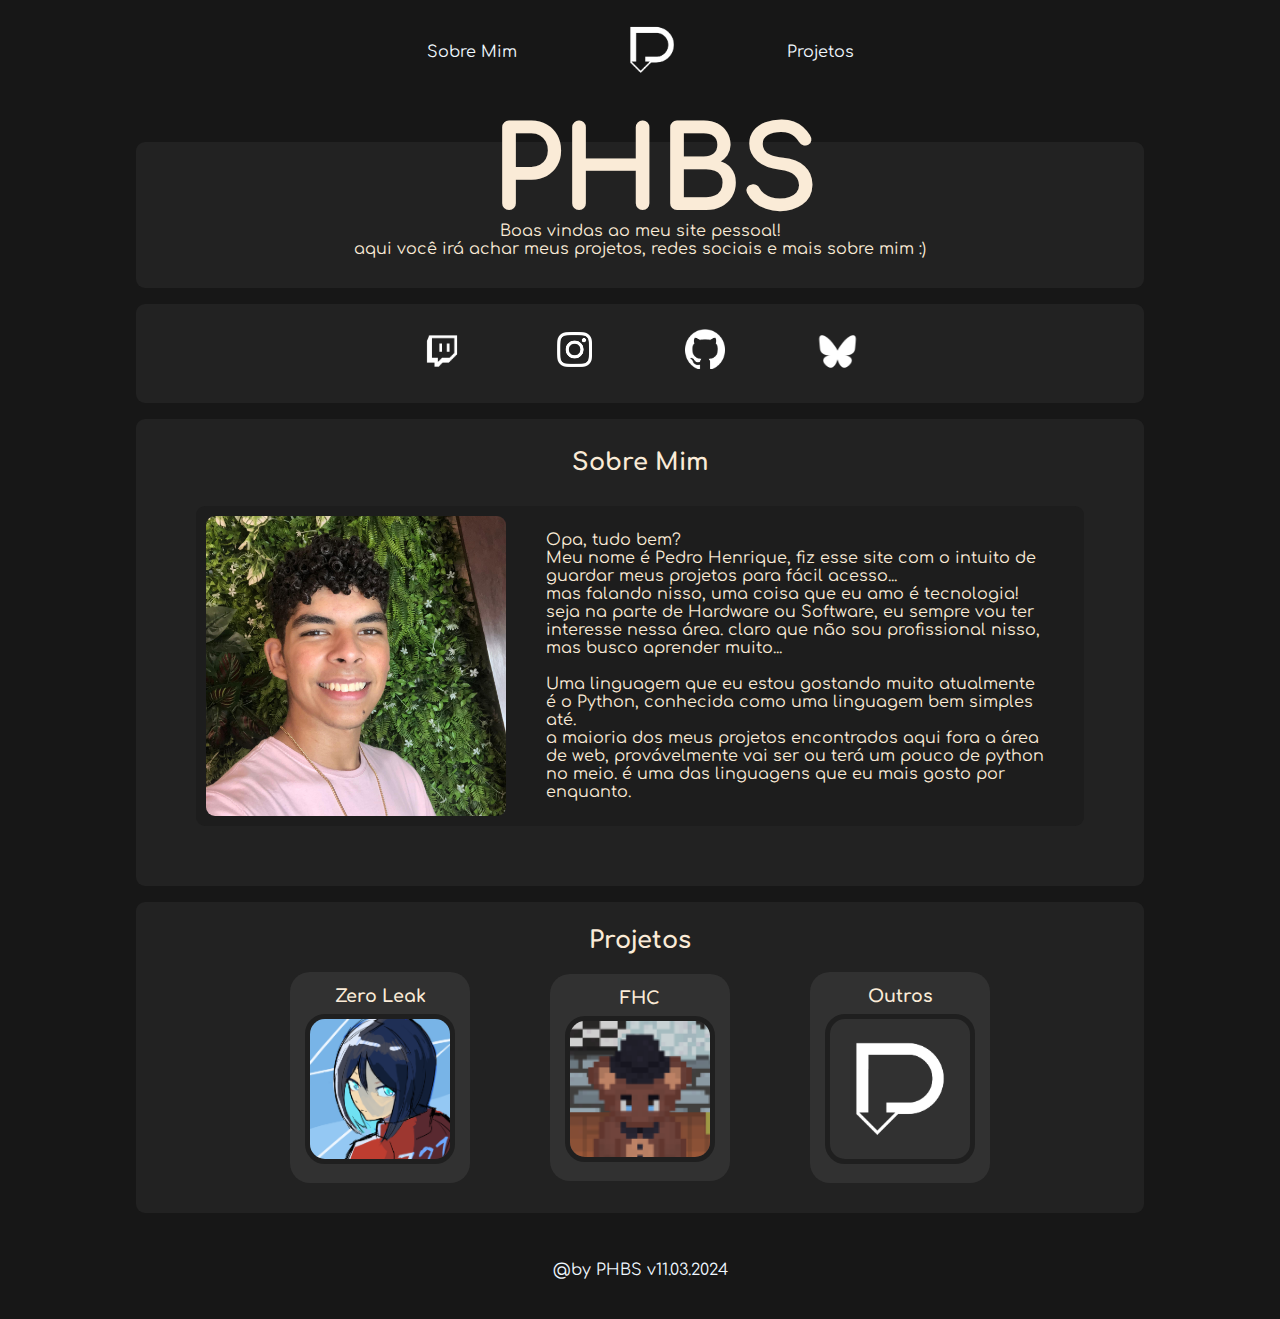
<file: index.html>
<!DOCTYPE html>
<html lang="pt-BR">
<head>
    <title>PHBS - Início</title>

    <meta charset="UTF-8">
    <meta http-equiv="X-UA-Compatible" content="IE=edge">
    <meta name="viewport" content="width=device-width, initial-scale=1.0">

    <!--Links-->
    <link rel="stylesheet" href="./css/home.css">
    <link rel="shortcut icon" href="media/img/P.png" type="image/x-icon">

</head>
<body>
    <header class="headerlogo">
        <ul>
            <div class="header-buttons">
                <li><a class="link" href="./about.html">Sobre Mim</a></li>
                <li><a href="./index.html"><img id="logo" src="media/img/reserva.png" alt="logo"></a></li>
                <li><a class="link" href="./projects.html">Projetos</a></li>
            </div>
        </ul>
    </header>
    <main id="sombra">
        <main class="home"> 
            <div class="content">
                <h2 id="phbs" style="margin-bottom: 10px;" class="text-white">PHBS</h2>
                <h2 id="phbs" style="margin-bottom: 10px;" class="text-white">PHBS</h2>
            </div>
            <div class="text-white">
                <p>Boas vindas ao meu site pessoal!</p>
                <p>aqui você irá achar meus projetos, redes sociais e mais sobre mim :&#41;</p>
            </div>
        </main>
    </main>
    <main id="sombra">
        <main class="social">
                <ul>
                    <div>
                        <li><a class="link" href="https://twitch.tv/streamdoph" target="_blank"><img class="twitch-img" src="./media/img/twitch.png" alt="twitch"></a></li>
                    </div>
                    <div>
                        <li><a class="link" href="https://instagram.com/https.pedroosamp" target="_blank"><img class="instagram-img" src="./media/img/instagram.png" alt="instagram"></a></li>
                    </div>
                    <div>
                        <li><a class="link" href="https://github.com/pedroosamp" target="_blank"><img class="github-img" src="./media/img/github-mark-white.png" alt="github"></a></li>
                    </div>
                    <div>
                        <li><a class="link" href="https://bsky.app/profile/httpspedroosamp.bsky.social" target="_blank"><img class="twitter-img" src="media/img/bluesky.png" alt="bluesky"></a></li>
                    </div>
                </ul>
        </main>
    </main>
    <main id="sombra">
        <main class="home">
            <h2 class="text-white">Sobre Mim</h2>
            <div class="sobre">
                <img src="./media/img/fotoNova.jpeg" alt="foto">
                <p style="font-size: medium;">Opa, tudo bem?<br>Meu nome é Pedro Henrique, fiz esse site com o intuito de guardar meus projetos para fácil acesso... <br>
                mas falando nisso, uma coisa que eu amo é tecnologia! seja na parte de Hardware ou Software, eu sempre vou ter interesse nessa área.
                claro que não sou profissional nisso, mas busco aprender muito... <br><br>
                Uma linguagem que eu estou gostando muito atualmente é o Python, conhecida como uma linguagem bem simples até. <br>
                a maioria dos meus projetos encontrados aqui fora a área de web, provávelmente vai ser ou terá um pouco de python no meio. é uma das linguagens que eu mais gosto por enquanto.</p>
            </div>
        </main>
    </main>
    <main id="sombra">
        <main class="projects">
            <h2 id="h2">Projetos</h2>
            <section>
                <h3>Zero Leak</h3>
                <div>
                    <a href="zero-leak.html"><img src="media/img/zeroleak/meo.png" alt="Zero Leak"></a>
                </div>
            </section>
            <section>
                <h3>FHC</h3>
                <div>
                    <a href="fhc.html"><img src="media/img/fred.png" alt="Fhc"></a>
                </div>
            </section>
            <section>
                <h3>Outros</h3>
                <div>
                    <a href="projects.html"><img src="media/img/reserva.png" alt="Outros"></a>
                </div>
            </section>
        </main>
    </main>
    <footer>
        <p>@by PHBS v11.03.2024</p>
    </footer>
</body>
</html>
</file>
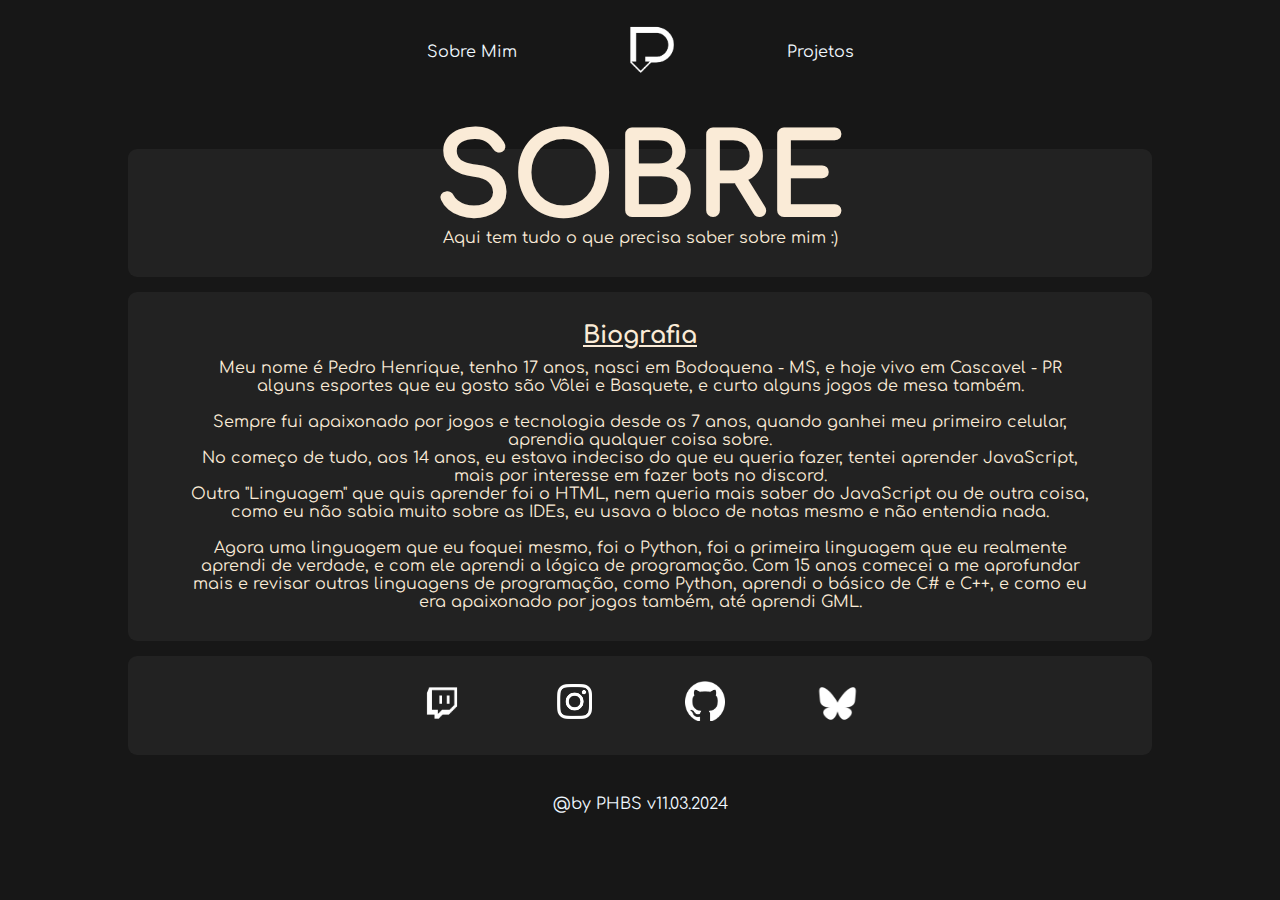
<file: about.html>
<!DOCTYPE html>
<html lang="en">
<head>
    <meta charset="UTF-8">
    <meta name="viewport" content="width=device-width, initial-scale=1.0">

    <link rel="stylesheet" href="css/about.css">
    <link rel="shortcut icon" href="media/img/P.png" type="image/x-icon">

    <title>PHBS - Sobre</title>
</head>
<body>
    <header class="headerlogo">
        <ul>
            <div class="header-buttons">
                <li><a class="link" href="./about.html">Sobre Mim</a></li>
                <li><a href="./index.html"><img id="logo" src="media/img/reserva.png" alt="logo"></a></li>
                <li><a class="link" href="./projects.html">Projetos</a></li>
            </div>
        </ul>
    </header>
        <main class="home"> 
            <div class="content">
                <h2 id="phbs" style="margin-bottom: 10px;" class="text-white">SOBRE</h2>
                <h2 id="phbs" style="margin-bottom: 10px;" class="text-white">SOBRE</h2>
            </div>
            <div class="text-white">
                <p>Aqui tem tudo o que precisa saber sobre mim :&#41;</p>
            </div>
        </main>
        <main class="home">
            <h2 class="text-white" style="margin-bottom: 10px; text-decoration: underline;">Biografia</h2>
            <p>Meu nome é Pedro Henrique, tenho 17 anos, nasci em Bodoquena - MS, e hoje vivo em Cascavel - PR</p>
            <p>alguns esportes que eu gosto são Vôlei e Basquete, e curto alguns jogos de mesa também.</p><br>
            <p class="mais-sobre">Sempre fui apaixonado por jogos e tecnologia desde os 7 anos, 
                quando ganhei meu primeiro celular, aprendia qualquer coisa sobre.<br>
                No começo de tudo, aos 14 anos, eu estava indeciso do que eu queria fazer, tentei aprender JavaScript, mais por interesse em
                fazer bots no discord. <br>Outra "Linguagem" que quis aprender foi o HTML, nem queria mais saber do JavaScript ou de outra coisa,
                como eu não sabia muito sobre as IDEs, eu usava o bloco de notas mesmo e não entendia nada.<br><br>Agora uma linguagem que eu foquei mesmo, 
                foi o Python, foi a primeira linguagem que eu realmente aprendi de verdade, e com ele aprendi a lógica de programação. Com 15 anos comecei a 
                me aprofundar mais e revisar outras linguagens de programação, como Python, aprendi o básico de C# e C++,
                e como eu era apaixonado por jogos também, até aprendi GML.</p>
        </main>
        <main class="social" style="margin-top: 15px;">
            <ul>
                <div>
                    <li><a class="link" href="https://twitch.tv/streamdoph" target="_blank"><img class="twitch-img" src="./media/img/twitch.png" alt="twitch"></a></li>
                </div>
                <div>
                    <li><a class="link" href="https://instagram.com/https.pedroosamp" target="_blank"><img class="instagram-img" src="./media/img/instagram.png" alt="instagram"></a></li>
                </div>
                <div>
                    <li><a class="link" href="https://github.com/pedroosamp" target="_blank"><img class="github-img" src="./media/img/github-mark-white.png" alt="github"></a></li>
                </div>
                <div>
                    <li><a class="link" href="https://bsky.app/profile/httpspedroosamp.bsky.social" target="_blank"><img class="twitter-img" src="media/img/bluesky.png" alt="bluesky"></a></li>
                </div>
            </ul>
        </main>
        <footer>
            <p>@by PHBS v11.03.2024</p>
        </footer>
</body>
</html>
</file>
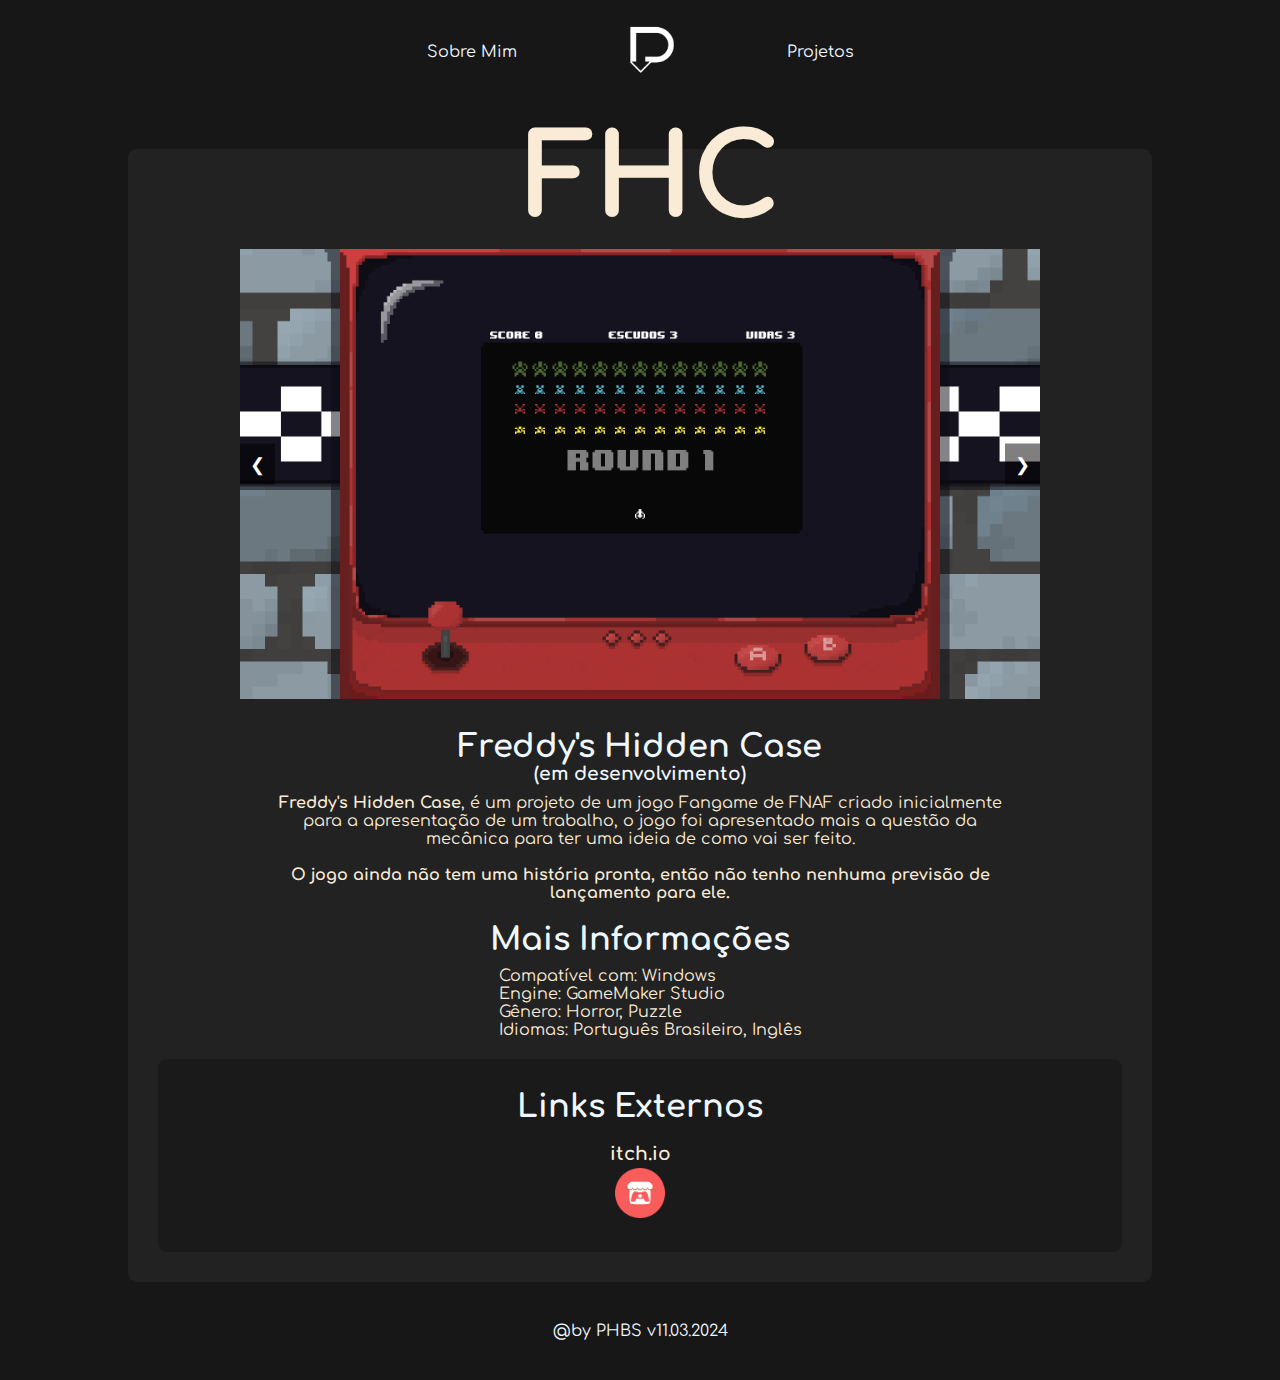
<file: fhc.html>
<!DOCTYPE html>
<html lang="en">
<head>
    <meta charset="UTF-8">
    <meta name="viewport" content="width=device-width, initial-scale=1.0">

    <!--Links-->
    <link rel="stylesheet" href="css/default.css">
    <link rel="shortcut icon" href="media/img/P.png" type="image/x-icon">
    
    <title>Freddy's Hidden Case</title>
</head>
<body>
    <header class="headerlogo">
        <ul>
            <div class="header-buttons">
                <li><a class="link" href="./about.html">Sobre Mim</a></li>
                <li><a href="./index.html"><img id="logo" src="media/img/reserva.png" alt="logo"></a></li>
                <li><a class="link" href="./projects.html">Projetos</a></li>
            </div>
        </ul>
    </header>
    <main id="sombra">
        <main class="home">
            <div class="content">
                <h2 id="phbs" style="margin-bottom: 10px; margin-left: 12px;" class="text-white">FHC</h2>
                <h2 id="phbs" style="margin-bottom: 10px; margin-left: 12px;" class="text-white">FHC</h2>
            </div>
            <div class="slider">
                <div class="slides">
                    <img src="media/img/fhc/fhc1.png" alt="Image 1">
                    <img src="media/img/fhc/fhc2.png" alt="Image 2">
                    <img src="media/img/fhc/fhc3.png" alt="Image 3">
                    <img src="media/img/fhc/fhc4.png" alt="Image 4">
                    <img src="media/img/fhc/fhc5.png" alt="Image 5">
                    <img src="media/img/fhc/fhc6.png" alt="Image 6">
                    <img src="media/img/fhc/fhc7.png" alt="Image 7">
                    <img src="media/img/fhc/fhc8.png" alt="Image 8">
                    <img src="media/img/fhc/fhc9.png" alt="Image 9">
                    <img src="media/img/fhc/fhc10.png" alt="Image 10">
                </div>
                <button class="prev" onclick="changeSlide(-1)">&#10094;</button>
                <button class="next" onclick="changeSlide(1)">&#10095;</button>
            </div>
            <div class="game-about">
                <h1 style="color: aliceblue;">Freddy's Hidden Case</h1>
                <h3 style="color: aliceblue; margin-bottom: 10px;">(em desenvolvimento)</h3>
                <p>
                    <b>Freddy's Hidden Case</b>, é um projeto de um jogo Fangame de FNAF criado inicialmente para a apresentação
                    de um trabalho, o jogo foi apresentado mais a questão da mecânica para ter uma ideia de como vai ser feito.
                    <br><br><b>O jogo ainda não tem uma história pronta, então não tenho nenhuma previsão de lançamento para ele.</b>
                    
                </p> 

            </div>
            <h1 style="color: aliceblue;">Mais Informações</h1>
            <ul class="specs">
                <li>Compatível com: Windows</li>
                <li>Engine: GameMaker Studio</li>
                <li>Gênero: Horror, Puzzle</li>
                <li>Idiomas: Português Brasileiro, Inglês</li>
            </ul>
            <main class="home" style="background-color: rgb(26, 26, 26); margin-top: 20px;">
                <h1 style="color: aliceblue; margin-bottom: 10px;">Links Externos</h1>
                <div style="text-align: center;">
                    <h3 style="margin-top: 10px;">itch.io</h3>
                    <a href="https://pedroosamp.itch.io/fhc" target="_blank"><img src="media/img/itch.png" alt="itch image" style="max-width: 50px; margin-top: 4px;"></a>
                </div>
            </main>
        </main>
    </main>

    <footer>
        <p>@by PHBS v11.03.2024</p>
    </footer>

    <script src="fhc.js"></script>
</body>
</html>
</file>
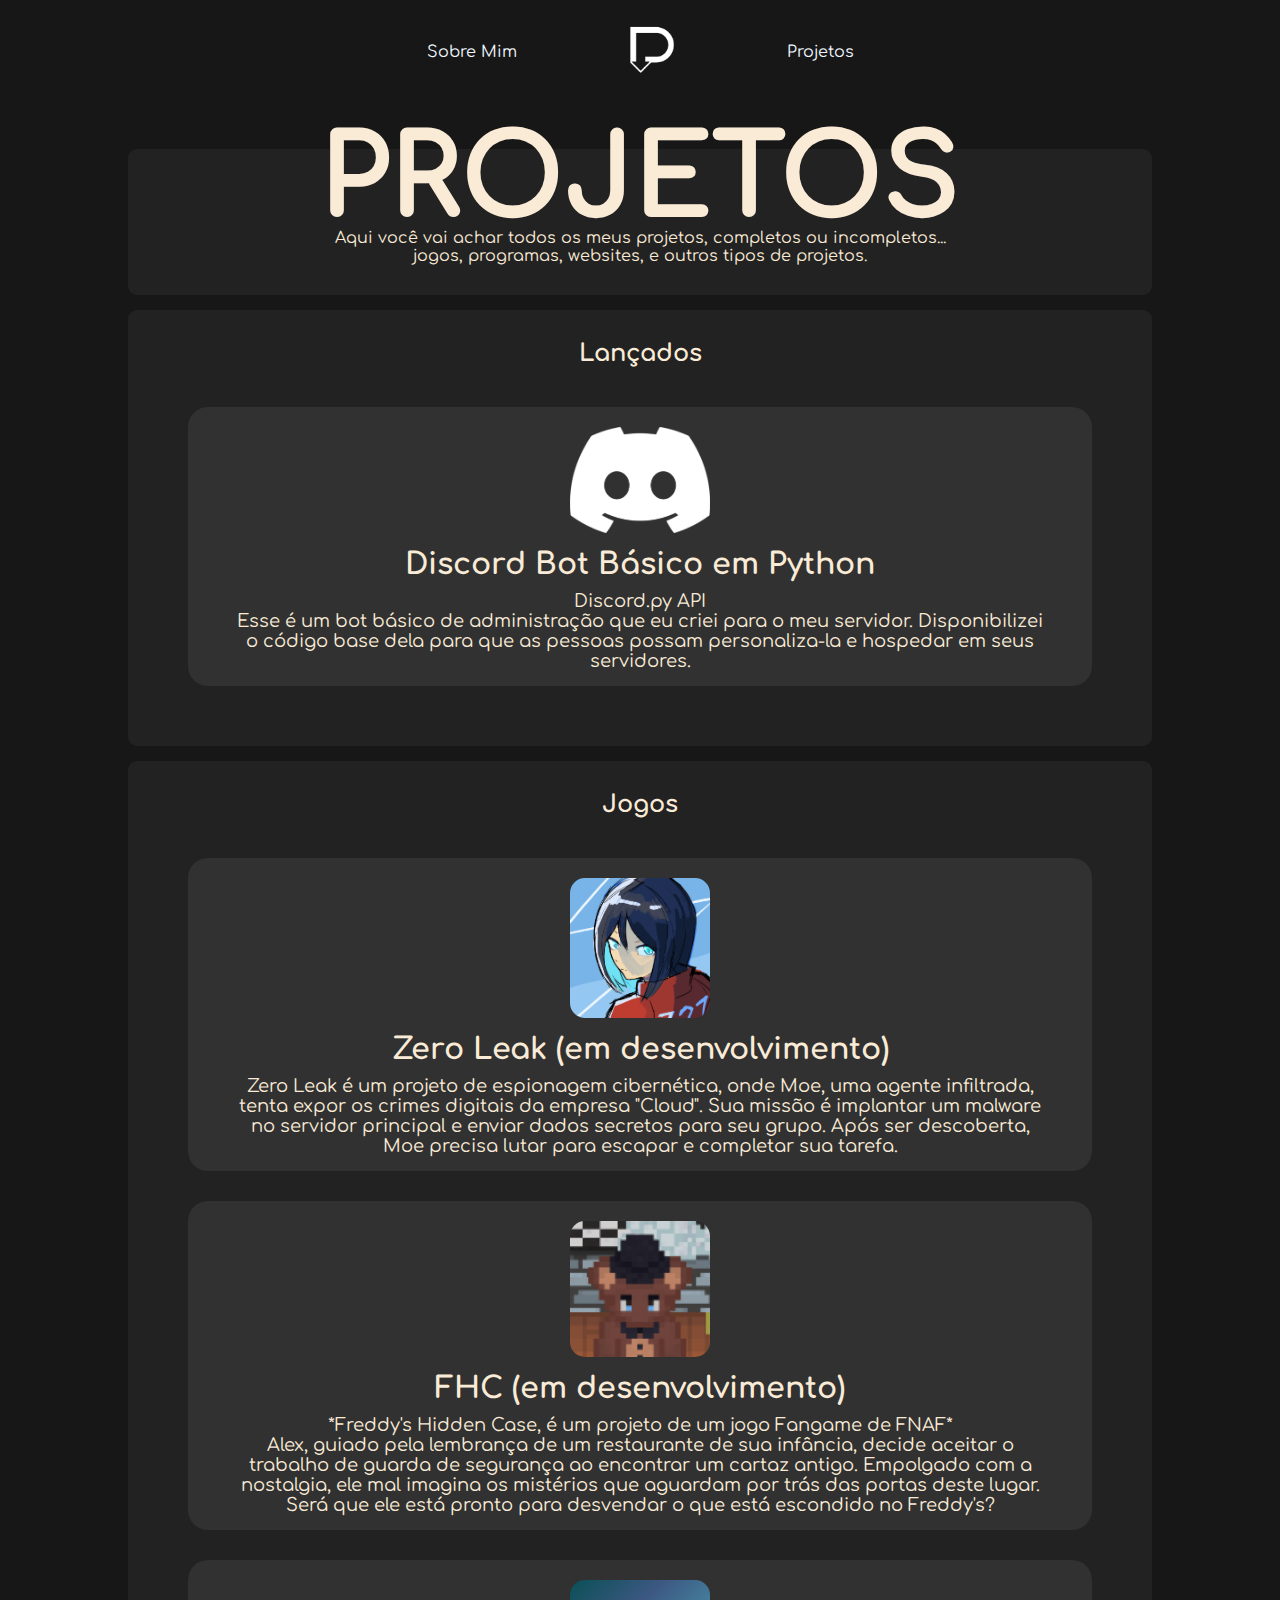
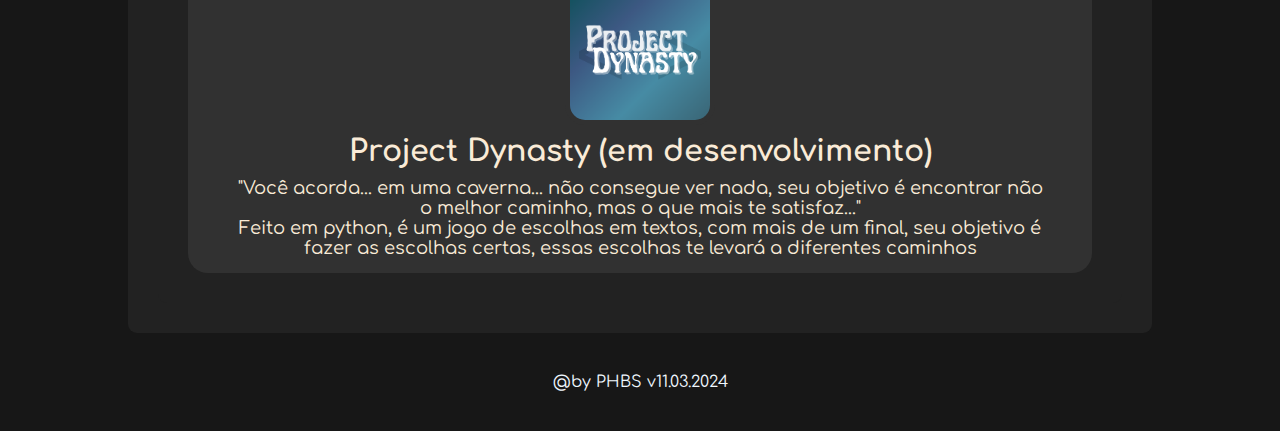
<file: projects.html>
<!DOCTYPE html>
<html lang="pt-BR">
<head>
    <meta charset="UTF-8">
    <meta name="viewport" content="width=device-width, initial-scale=1.0">

    <!--Links-->
    <link rel="stylesheet" href="css/default.css">
    <link rel="shortcut icon" href="media/img/P.png" type="image/x-icon">

    <title>PHBS - Projetos</title>
</head>
<body>
    <header class="headerlogo">
        <ul>
            <div class="header-buttons">
                <li><a class="link" href="./about.html">Sobre Mim</a></li>
                <li><a href="./index.html"><img id="logo" src="media/img/reserva.png" alt="logo"></a></li>
                <li><a class="link" href="./projects.html">Projetos</a></li>
            </div>
        </ul>
    </header>
    <main id="sombra">
        <main class="home"> 
            <div class="content">
                <h2 id="phbs" style="margin-bottom: 10px;" class="text-white">PROJETOS</h2>
                <h2 id="phbs" style="margin-bottom: 10px;" class="text-white">PROJETOS</h2>
            </div>
            <div class="text-white">
                <p>Aqui você vai achar todos os meus projetos, completos ou incompletos...</p>
                <p>jogos, programas, websites, e outros tipos de projetos.</p>
            </div>
        </main>
        <main id="sombra">
            <main class="home">
                <h2 class="text-white">Lançados</h2>
                <div class="projects">
                    <a style="text-decoration: none;" href="https://github.com/pedroosamp/discordpy-bot">
                        <section>
                        <div class="grupo1">
                            <img src="media/img/discord.png" alt="phbs">
                            <h1>Discord Bot Básico em Python</h1>
                            <p>Discord.py API</p>
                            <p>Esse é um bot básico de administração que eu criei para o meu servidor. Disponibilizei o código base dela para que as pessoas possam personaliza-la e hospedar em seus servidores.
                            </p>
                        </div>
                        </section>
                    </a>
                </div>
                    <p class="mais-sobre"></p>
            </main>
        </main>
        <main id="sombra">
            <main class="home">
                <h2 class="text-white">Jogos</h2>
                <div class="projects">
                    <a style="text-decoration: none;" href="./zero-leak.html">
                        <section>
                        <div class="grupo1">
                            <img src="media/img/zeroleak/meo.png" alt="Zero Leak">
                            <h1>Zero Leak (em desenvolvimento)</h1>
                            <p>Zero Leak é um projeto de espionagem cibernética, onde Moe, uma agente infiltrada, tenta expor os crimes digitais da empresa "Cloud". 
                            Sua missão é implantar um malware no servidor principal e enviar dados secretos para seu grupo. Após ser descoberta, Moe precisa lutar para escapar e completar sua tarefa.
                            </p>
                        </div>
                        </section>
                    </a>
                    <a style="text-decoration: none;" href="./fhc.html">
                        <section>
                        <div class="grupo1">
                            <img src="media/img/fred.png" alt="fhc">
                            <h1>FHC (em desenvolvimento)</h1>
                            <p>*Freddy's Hidden Case, é um projeto de um jogo Fangame de FNAF*</p>
                            <p>Alex, guiado pela lembrança de um restaurante de sua infância, decide aceitar o trabalho de guarda de segurança ao encontrar um cartaz antigo.
                            Empolgado com a nostalgia, ele mal imagina os mistérios que aguardam por trás das portas deste lugar. Será que ele está pronto para desvendar o que está escondido no Freddy's?</p>
                        </div>
                        </section>
                    </a>
                        <section>
                        <div class="grupo1">
                            <img src="media/img/dynastylogo.png" alt="dynasty">
                            <h1>Project Dynasty (em desenvolvimento)</h1>
                            <p>"Você acorda... em uma caverna... não consegue ver nada, seu objetivo é encontrar não o melhor caminho, mas o que mais te satisfaz..."</p>
                            <p>Feito em python, é um jogo de escolhas em textos, com mais de um final, seu objetivo é fazer as escolhas certas, essas escolhas te levará a diferentes caminhos</p>
                        </div>
                        </section>
                    </div>
                </div>
            </main>
        </main>
    </main>
    <footer>
        <p>@by PHBS v11.03.2024</p>
    </footer>
</body>
</html>
</file>
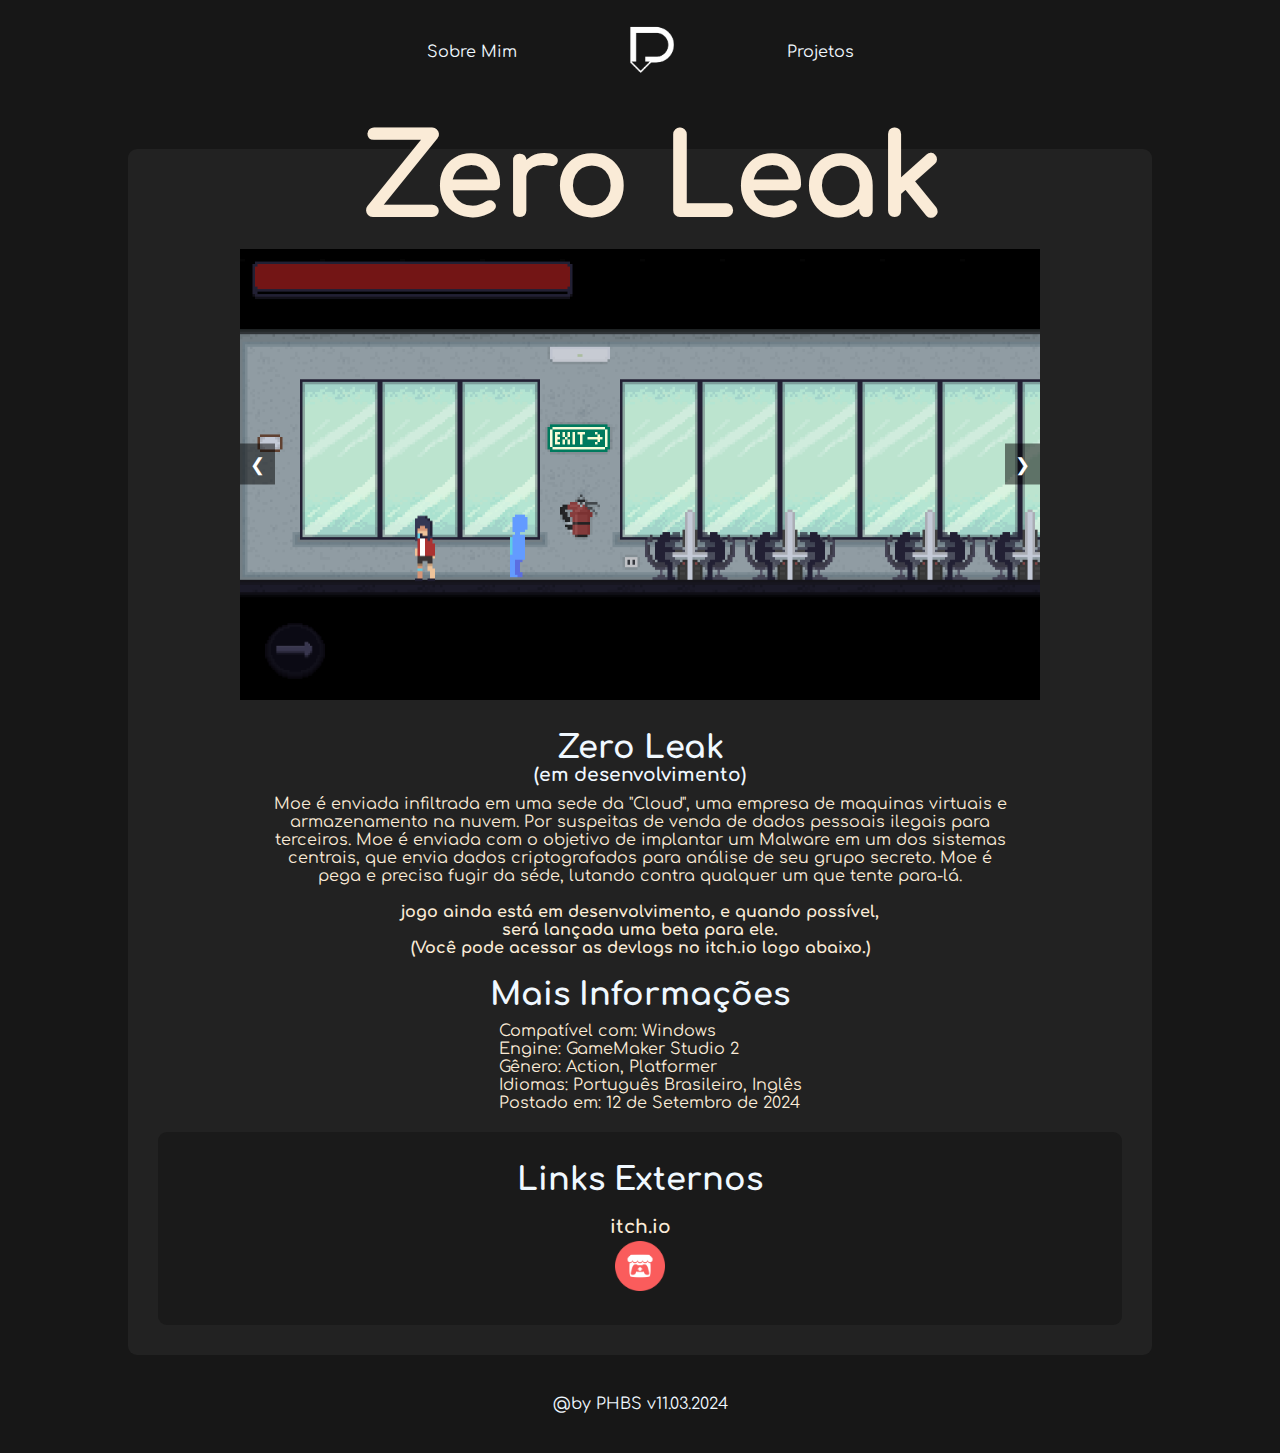
<file: zero-leak.html>
<!DOCTYPE html>
<html lang="en">
<head>
    <meta charset="UTF-8">
    <meta name="viewport" content="width=device-width, initial-scale=1.0">

    <!--Links-->
    <link rel="stylesheet" href="css/default.css">
    <link rel="shortcut icon" href="media/img/P.png" type="image/x-icon">
    
    <title>PHBS - Zero Leak</title>
</head>
<body>
    <header class="headerlogo">
        <ul>
            <div class="header-buttons">
                <li><a class="link" href="./about.html">Sobre Mim</a></li>
                <li><a href="./index.html"><img id="logo" src="media/img/reserva.png" alt="logo"></a></li>
                <li><a class="link" href="./projects.html">Projetos</a></li>
            </div>
        </ul>
    </header>
    <main id="sombra">
        <main class="home">
            <div class="content">
                <h2 id="phbs" style="margin-bottom: 10px; margin-left: 12px;" class="text-white">Zero Leak</h2>
                <h2 id="phbs" style="margin-bottom: 10px; margin-left: 12px;" class="text-white">Zero Leak</h2>
            </div>
            <div class="slider">
                <div class="slides">
                    <img src="media/img/zeroleak/zl1.png" alt="Image 1">
                    <img src="media/img/zeroleak/zl2.png" alt="Image 2">
                    <img src="media/img/zeroleak/zl3.png" alt="Image 3">
                    <img src="media/img/zeroleak/zl4.png" alt="Image 4">
                    <img src="media/img/zeroleak/zl5.png" alt="Image 5">
                    <img src="media/img/zeroleak/zl6.png" alt="Image 6">
                    <img src="media/img/zeroleak/zl7.png" alt="Image 7">
                </div>
                <button class="prev" onclick="changeSlide(-1)">&#10094;</button>
                <button class="next" onclick="changeSlide(1)">&#10095;</button>
            </div>
            <div class="game-about">
                <h1 style="color: aliceblue;">Zero Leak</h1>
                <h3 style="color: aliceblue; margin-bottom: 10px;">(em desenvolvimento)</h3>
                <p>
                    Moe é enviada infiltrada em uma sede da "Cloud", uma empresa de maquinas virtuais e armazenamento na nuvem. Por suspeitas de venda de dados pessoais ilegais para terceiros.
                    Moe é enviada com o objetivo de implantar um Malware em um dos sistemas centrais, que envia dados criptografados para análise de seu grupo secreto. Moe é pega e precisa fugir 
                    da séde, lutando contra qualquer um que tente para-lá.
                    <br><br><b>jogo ainda está em desenvolvimento, e quando possível, <br>será lançada uma beta para ele.</b>
                    <br><b>(Você pode acessar as devlogs no itch.io logo abaixo.)</b>
                    
                </p> 

            </div>
            <h1 style="color: aliceblue;">Mais Informações</h1>
            <ul class="specs">
                <li>Compatível com: Windows</li>
                <li>Engine: GameMaker Studio 2</li>
                <li>Gênero: Action, Platformer</li>
                <li>Idiomas: Português Brasileiro, Inglês</li>
                <li>Postado em: 12 de Setembro de 2024</li>
            </ul>
            <main class="home" style="background-color: rgb(26, 26, 26); margin-top: 20px;">
                <h1 style="color: aliceblue; margin-bottom: 10px;">Links Externos</h1>
                <div style="text-align: center;">
                    <h3 style="margin-top: 10px;">itch.io</h3>
                    <a href="https://pedroosamp.itch.io/zero-leak" target="_blank"><img src="media/img/itch.png" alt="itch image" style="max-width: 50px; margin-top: 4px;"></a>
                </div>
            </main>
        </main>
    </main>

    <footer>
        <p>@by PHBS v11.03.2024</p>
    </footer>

    <script src="fhc.js"></script>
</body>
</html>
</file>
<file: css/home.css>
/* Imports */
@import url('https://fonts.googleapis.com/css2?family=Comfortaa:wght@300;400;500;700&display=swap');

title {
    display: none;
}

/* Variáveis */
:root {
    --fundo-main: rgb(34, 34, 34);
    --cor-letra: antiquewhite;
}

html {
    display: flex;
    justify-content: center;
}

/* ALL */
* {
    padding: 0;
    margin: 0;
    box-sizing: border-box;
    font-family: 'Comfortaa', cursive;
}
*::selection {
    background-color: #363636;
}


/* Header */
.headerlogo ul {
    padding: 15px;
    display: flex;
    list-style: none;
    justify-content: space-around;
    margin-bottom: 30px;
}
.headerlogo li {
    display: flex;
    align-items: center;
}
.headerlogo div {
    gap: 100px;
    display: flex;
}
.headerlogo #logo {
    width: 70px;
}

.link {
    text-decoration: none;
    color: aliceblue;
    position: relative;
}
.link::after {
    content: ''; /* conteúdo adicional depois do link */
    display: block; /* torna o conteúdo um bloco para que possa ser estilizado */
    width: 0; /* largura inicial da barra */
    height: 2px; /* altura da barra */
    background-color: white; /* cor da barra */
    position: absolute; /* define a posição da barra como absoluta */
    bottom: -5px; /* posição inicial da barra */
    left: 0; /* posição inicial da barra */
    transition: width 0.3s; /* animação de transição para a largura da barra */
}
.link:hover::after {
    width: 100%; /* largura da barra quando o mouse passar por cima do link */
}


/* Body */
body {
    display: flex;
    flex-direction: column;
    max-width: 80vw;
    background-color: rgba(0, 0, 0, 0.911);
    width: 80vw;
}

/* Home */
.home {
    display: flex;
    flex-direction: column;
    align-items: center;
    justify-content: center;
    background-color: rgb(34, 34, 34);
    padding: 30px;
    border-radius: 9px;
    color: antiquewhite;
    width: 100%;
}
.home p {
    margin-right: 30px;
    margin-left: 30px;
}


/* Sobre */
.sobre {
    display: flex;
    flex-direction: row;
    background-color: rgb(29, 29, 29);
    margin: 30px;
    padding: 10px;
    border-radius: 9px;
    color: antiquewhite;
    align-items: center;
}
.sobre img {
    border-radius: 9px;
    width: 300px;
    margin-right: 10px;
}
.sobre p {
    display: flex;
    font-size: x-large;
}
.mais-sobre {
    text-align: center;
}


/* Social */
.social {
    background-color: var(--fundo-main);
    padding: 10px;
    display: flex;
    align-items: center;
    justify-content: center;
    border-radius: 9px;
    width: 100%;
}
.social ul {
    display: flex;
    margin: 10px;
    flex-direction: row;
    list-style: none;
    gap: 80px;
}

/* Social Imgs */
.twitch-img {
    width: 50px;
    height: 50px;
    margin: 2px;
}
.instagram-img {
    width: 35px;
    height: 35px;
    margin: 8px;
}
.github-img {
    width: 40px;
    height: 40px;
    margin: 5px;
}
.twitter-img {
    width: 55px;
    height: 55px;
}


/* Projetos */
.projects {
    display: flex;
    flex-direction: row;
    align-items: center;
    justify-content: center;
    background-color: var(--fundo-main);
    border-radius: 9px;
    padding: 30px;
    gap: 80px;
    width: 100%;
}
.projects h2{
    position: absolute;
    margin-bottom: 235px;
}
.projects section {
    display: flex;
    flex-direction: column;
    align-items: center;
    justify-content: center;
    text-align: center;
    background-color: #313131;
    padding: 15px;
    border-radius: 20px;
    color: antiquewhite;
    font-size: 15px;
    margin-top: 40px;
}
.projects div {
    margin-top: 8px;
}
.projects div img {
    width: 150px;
    border: 5px;
    border-style: solid;
    border-color: rgb(31, 31, 31);
    border-radius: 20px;
}

footer {
    display: flex;
    margin: 40px;
    justify-content: center;
    align-items: center;
    color: aliceblue;
}

@media (max-width: 987px) {
    .projects {
        gap: 5%;
    }
}

@media (max-width: 793px) {
    .projects {
        gap: 3%;
    }
    .projects div img {
        width: 120px;
    }
    .sobre img {
        width: 120px;
    }
    .sobre {
        width: 100%;
    }
    .sobre p {
        margin: 10px;
    }
}

@media (max-width: 670px) {
    body {
        max-width: 500px;
    }
    .projects {
        display: flex;
        flex-direction: column;
        justify-content: center;
        align-items: center;
    }
    .projects div img {
        width: 150px;
    }
    .social ul {
        gap: 40px;
    }
    .sobre {
        display: flex;
        flex-direction: column;
    }
    .sobre img {
        width: 99%;
        margin: 20px;
        margin-top: 8px;
    }
    .projects h2 {
        margin-bottom: 730px;
    }
    .headerlogo div {
        gap: 60px;
    }
}

@media (max-width: 525px) {
    body {
        max-width: 400px;
    }
    .projects {
        display: flex;
        flex-direction: column;
        justify-content: center;
        align-items: center;
    }
    .projects div img {
        width: 150px;
    }
    .social ul {
        gap: 5px;
    }
    .projects h2 {
        margin-bottom: 730px;
    }
    #phbs {
        font-size: 100px;
    }
    .content {
        margin-right: 10%;
    }
}

@media (max-width: 470px) {
    body {
        max-width: 350px;
    }
    .headerlogo {
        font-size: 13px;
    }
}



/* Outros */
.text-white {
    display: flex;
    flex-direction: column;
    color: antiquewhite;
    text-align: center;
}
#h2 {
    color: antiquewhite;
}
#sombra {
    margin: 8px;
    border-radius: 15px;
}

/* Gambiarra */
.content {
    display: flex;
    margin-bottom: 50px;
    margin-left: 30px;
} 
.content h2 {
    color: #fff;
    font-size: 7em;
    position: absolute;
    transform: translate(-50%, -50%);
}
.content h2:nth-child(1) {
    color: transparent;
    -webkit-text-stroke: 2px antiquewhite;
}
.content h2:nth-child(2) {
    color: antiquewhite;
    animation: animate 4s ease-in-out infinite;
}
@keyframes animate {
    0%,
    100% {
    clip-path: polygon(
        0% 45%,
        16% 44%,
        33% 50%,
        54% 60%,
        70% 61%,
        84% 59%,
        100% 52%,
        100% 100%,
        0% 100%
    );
    }

    50% {
    clip-path: polygon(
        0% 60%,
        15% 65%,
        34% 66%,
        51% 62%,
        67% 50%,
        84% 45%,
        100% 46%,
        100% 100%,
        0% 100%
    );
    }
}
</file>
<file: css/about.css>
/* Imports */
@import url('https://fonts.googleapis.com/css2?family=Comfortaa:wght@300;400;500;700&display=swap');

title {
    display: none;
}

/* Variáveis */
:root {
    --fundo-main: rgb(34, 34, 34);
    --cor-letra: antiquewhite;
}

html {
    display: flex;
    justify-content: center;
}

/* ALL */
* {
    padding: 0;
    margin: 0;
    box-sizing: border-box;
    font-family: 'Comfortaa', cursive;
}
*::selection {
    background-color: #363636;
}


/* Header */
.headerlogo ul {
    padding: 15px;
    display: flex;
    list-style: none;
    justify-content: space-around;
    margin-bottom: 30px;
}
.headerlogo li {
    display: flex;
    align-items: center;
}
.headerlogo div {
    gap: 100px;
    display: flex;
}
.headerlogo #logo {
    width: 70px;
}

.link {
    text-decoration: none;
    color: aliceblue;
    position: relative;
}
.link::after {
    content: ''; /* conteúdo adicional depois do link */
    display: block; /* torna o conteúdo um bloco para que possa ser estilizado */
    width: 0; /* largura inicial da barra */
    height: 2px; /* altura da barra */
    background-color: white; /* cor da barra */
    position: absolute; /* define a posição da barra como absoluta */
    bottom: -5px; /* posição inicial da barra */
    left: 0; /* posição inicial da barra */
    transition: width 0.3s; /* animação de transição para a largura da barra */
}
.link:hover::after {
    width: 100%; /* largura da barra quando o mouse passar por cima do link */
}


/* Body */
body {
    display: flex;
    flex-direction: column;
    max-width: 80vw;
    width: 80vw;
    background-color: rgba(0, 0, 0, 0.911);
}

/* Home */
.home {
    display: flex;
    flex-direction: column;
    align-items: center;
    justify-content: center;
    background-color: rgb(34, 34, 34);
    padding: 30px;
    border-radius: 9px;
    color: antiquewhite;
    width: 100%;
    margin-top: 15px;
}
.home p {
    margin-right: 30px;
    margin-left: 30px;
    text-align: center;
}

/* Projetos */
.projects {
    display: flex;
    flex-direction: column;
    align-items: center;
    background-color: var(--fundo-main);
    border-radius: 9px;
    padding: 30px;
    gap: 20px;
    justify-content: start;

}
.projects h2{
    position: absolute;
    margin-bottom: 235px;
}
.projects section {
    display: flex;
    flex-direction: row;
    text-align: center;
    background-color: #313131;
    padding: 15px;
    border-radius: 20px;
    color: antiquewhite;
    font-size: 15px;
    margin-top: 10px;
}
.projects div {
    display: flex;
    justify-content: start;
}
.grupo1 {
    display: flex;
    flex-direction: column;
    align-items: center;
}
.grupo1 h1 {
    margin-top: 10px;
    margin-bottom: 10px;
}
.projects div img {
    width: 150px;
    height: auto;
    border: 5px;
    border-style: solid;
    border-color: #313131;
    border-radius: 20px;
}
.projects p {
    font-size: 18px;
}

footer {
    display: flex;
    margin: 40px;
    justify-content: center;
    align-items: center;
    color: aliceblue;
}

/* Outros */
.text-white {
    display: flex;
    flex-direction: column;
    color: antiquewhite;
    text-align: center;
}
#h2 {
    color: antiquewhite;
}
#sombra {
    border-radius: 15px;
}

/* Social */
.social {
    background-color: var(--fundo-main);
    padding: 10px;
    display: flex;
    align-items: center;
    justify-content: center;
    border-radius: 9px;
    width: 100%;
}
.social ul {
    display: flex;
    margin: 10px;
    flex-direction: row;
    list-style: none;
    gap: 80px;
}

/* Social Imgs */
.twitch-img {
    width: 50px;
    height: 50px;
    margin: 2px;
}
.instagram-img {
    width: 35px;
    height: 35px;
    margin: 8px;
}
.github-img {
    width: 40px;
    height: 40px;
    margin: 5px;
}
.twitter-img {
    width: 55px;
    height: 55px;
}

/* Gambiarra */
.content {
    display: flex;
    margin-bottom: 50px;
    
} 
.content h2 {
    color: #fff;
    font-size: 7em;
    position: absolute;
    transform: translate(-50%, -50%);
}
.content h2:nth-child(1) {
    color: transparent;
    -webkit-text-stroke: 2px antiquewhite;
}
.content h2:nth-child(2) {
    color: antiquewhite;
    animation: animate 4s ease-in-out infinite;
}
@keyframes animate {
    0%,
    100% {
    clip-path: polygon(
        0% 45%,
        16% 44%,
        33% 50%,
        54% 60%,
        70% 61%,
        84% 59%,
        100% 52%,
        100% 100%,
        0% 100%
    );
    }

    50% {
    clip-path: polygon(
        0% 60%,
        15% 65%,
        34% 66%,
        51% 62%,
        67% 50%,
        84% 45%,
        100% 46%,
        100% 100%,
        0% 100%
    );
    }
}


@media (max-width: 987px) {
    .content {
        font-size: 15px;
    }
}

@media (max-width: 793px) {
    .content {
        font-size: 12px;
    }
    .projects div img {
        width: 120px;
    }
    .sobre img {
        width: 120px;
    }
    .sobre {
        width: 100%;
    }
    .sobre p {
        margin: 10px;
    }
}

@media (max-width: 670px) {
    .content {
        font-size: 10px;
    }
    body {
        max-width: 500px;
    }
    .projects {
        display: flex;
        flex-direction: column;
        justify-content: center;
        align-items: center;
    }
    .projects div img {
        width: 150px;
    }
    .social ul {
        gap: 40px;
    }
    .sobre {
        display: flex;
        flex-direction: column;
    }
    .sobre img {
        width: 99%;
        margin: 20px;
        margin-top: 8px;
    }
    .projects h2 {
        margin-bottom: 730px;
    }
    .headerlogo div {
        gap: 60px;
    }
}

@media (max-width: 525px) {
    body {
        max-width: 400px;
    }
    .projects {
        display: flex;
        flex-direction: column;
        justify-content: center;
        align-items: center;
    }
    .projects div img {
        width: 150px;
    }
    .social ul {
        gap: 5px;
    }
    .projects h2 {
        margin-bottom: 730px;
    }
    .projects p {
        font-size: 15px;
    }
    #phbs {
        font-size: 70px;
    }
}

@media (max-width: 470px) {
    .projects p {
        font-size: 13px;
    }
    #phbs {
        font-size: 50px;
    }
    body {
        max-width: 350px;
    }
    .headerlogo {
        font-size: 13px;
    }
}
</file>
<file: css/default.css>
/* Imports */
@import url('https://fonts.googleapis.com/css2?family=Comfortaa:wght@300;400;500;700&display=swap');

title {
    display: none;
}

/* Variáveis */
:root {
    --fundo-main: rgb(34, 34, 34);
    --cor-letra: antiquewhite;
}

html {
    display: flex;
    justify-content: center;
}

/* ALL */
* {
    padding: 0;
    margin: 0;
    box-sizing: border-box;
    font-family: 'Comfortaa', cursive;
}
*::selection {
    background-color: #363636;
}

.specs {
    margin-top: 10px;
    margin-left: 20px;
    list-style: none;
}

.game-about {
    text-align: center;
    max-width: 800px;
    margin-top: 30px;
    margin-bottom: 20px;
}

/* Header */
.headerlogo ul {
    padding: 15px;
    display: flex;
    list-style: none;
    justify-content: space-around;
    margin-bottom: 30px;
}
.headerlogo li {
    display: flex;
    align-items: center;
}
.headerlogo div {
    gap: 100px;
    display: flex;
}
.headerlogo #logo {
    width: 70px;
}

.link {
    text-decoration: none;
    color: aliceblue;
    position: relative;
}
.link::after {
    content: ''; /* conteúdo adicional depois do link */
    display: block; /* torna o conteúdo um bloco para que possa ser estilizado */
    width: 0; /* largura inicial da barra */
    height: 2px; /* altura da barra */
    background-color: white; /* cor da barra */
    position: absolute; /* define a posição da barra como absoluta */
    bottom: -5px; /* posição inicial da barra */
    left: 0; /* posição inicial da barra */
    transition: width 0.3s; /* animação de transição para a largura da barra */
}
.link:hover::after {
    width: 100%; /* largura da barra quando o mouse passar por cima do link */
}


/* Body */
body {
    display: flex;
    flex-direction: column;
    max-width: 80vw;
    width: 80vw;
    background-color: rgba(0, 0, 0, 0.911);
}

/* Home */
.home {
    display: flex;
    flex-direction: column;
    align-items: center;
    justify-content: center;
    background-color: rgb(34, 34, 34);
    padding: 30px;
    border-radius: 9px;
    color: antiquewhite;
    width: 100%;
    margin-top: 15px;
}
.home p {
    margin-right: 30px;
    margin-left: 30px;
}

/* Projetos */
.projects {
    display: flex;
    flex-direction: column;
    align-items: center;
    background-color: var(--fundo-main);
    border-radius: 9px;
    padding: 30px;
    gap: 20px;
    justify-content: start;

}
.projects h2{
    position: absolute;
    margin-bottom: 235px;
}
.projects section {
    display: flex;
    flex-direction: row;
    text-align: center;
    background-color: #313131;
    padding: 15px;
    border-radius: 20px;
    color: antiquewhite;
    font-size: 15px;
    margin-top: 10px;
}
.projects div {
    display: flex;
    justify-content: start;
}
.grupo1 {
    display: flex;
    flex-direction: column;
    align-items: center;
}
.grupo1 h1 {
    margin-top: 10px;
    margin-bottom: 10px;
}
.projects div img {
    width: 150px;
    height: auto;
    border: 5px;
    border-style: solid;
    border-color: #313131;
    border-radius: 20px;
}
.projects p {
    font-size: 18px;
}

footer {
    display: flex;
    margin: 40px;
    justify-content: center;
    align-items: center;
    color: aliceblue;
}

/* Outros */
.text-white {
    display: flex;
    flex-direction: column;
    color: antiquewhite;
    text-align: center;
}
#h2 {
    color: antiquewhite;
}
#sombra {
    border-radius: 15px;
}

/* Gambiarra */
.content {
    display: flex;
    margin-bottom: 50px;
    
} 
.content h2 {
    color: #fff;
    font-size: 7em;
    position: absolute;
    transform: translate(-50%, -50%);
}
.content h2:nth-child(1) {
    color: transparent;
    -webkit-text-stroke: 2px antiquewhite;
}
.content h2:nth-child(2) {
    color: antiquewhite;
    animation: animate 4s ease-in-out infinite;
}
@keyframes animate {
    0%,
    100% {
    clip-path: polygon(
        0% 45%,
        16% 44%,
        33% 50%,
        54% 60%,
        70% 61%,
        84% 59%,
        100% 52%,
        100% 100%,
        0% 100%
    );
    }

    50% {
    clip-path: polygon(
        0% 60%,
        15% 65%,
        34% 66%,
        51% 62%,
        67% 50%,
        84% 45%,
        100% 46%,
        100% 100%,
        0% 100%
    );
    }
}


@media (max-width: 987px) {
    .content {
        font-size: 15px;
    }
}

@media (max-width: 793px) {
    .content {
        font-size: 12px;
    }
    .projects div img {
        width: 120px;
    }
    .sobre img {
        width: 120px;
    }
    .sobre {
        width: 100%;
    }
    .sobre p {
        margin: 10px;
    }
}

@media (max-width: 670px) {
    .content {
        font-size: 10px;
    }
    body {
        max-width: 500px;
    }
    .projects {
        display: flex;
        flex-direction: column;
        justify-content: center;
        align-items: center;
    }
    .projects div img {
        width: 150px;
    }
    .social ul {
        gap: 40px;
    }
    .sobre {
        display: flex;
        flex-direction: column;
    }
    .sobre img {
        width: 99%;
        margin: 20px;
        margin-top: 8px;
    }
    .projects h2 {
        margin-bottom: 730px;
    }
    .headerlogo div {
        gap: 60px;
    }
}

@media (max-width: 525px) {
    body {
        max-width: 400px;
    }
    .projects {
        display: flex;
        flex-direction: column;
        justify-content: center;
        align-items: center;
    }
    .projects div img {
        width: 150px;
    }
    .social ul {
        gap: 5px;
    }
    .projects h2 {
        margin-bottom: 730px;
    }
    .projects p {
        font-size: 15px;
    }
    #phbs {
        font-size: 70px;
    }
}

@media (max-width: 470px) {
    .projects p {
        font-size: 13px;
    }
    #phbs {
        font-size: 50px;
    }
    body {
        max-width: 350px;
    }
    .headerlogo {
        font-size: 13px;
    }
}

.slider {
    position: relative;
    max-width: 800px;
    width: 100%;
}

.slides {
    display: flex;
    overflow: hidden;
    width: 100%;
}

.slides img {
    width: 100%;
    transition: transform 0.5s ease-in-out;
    margin-top: 20px;
}

.prev, .next {
    position: absolute;
    top: 50%;
    transform: translateY(-50%);
    background-color: rgba(0, 0, 0, 0.5);
    color: white;
    border: none;
    padding: 10px;
    cursor: pointer;
    font-size: 18px;
    user-select: none;
}

.prev {
    left: 0;
}

.next {
    right: 0;
}
</file>
